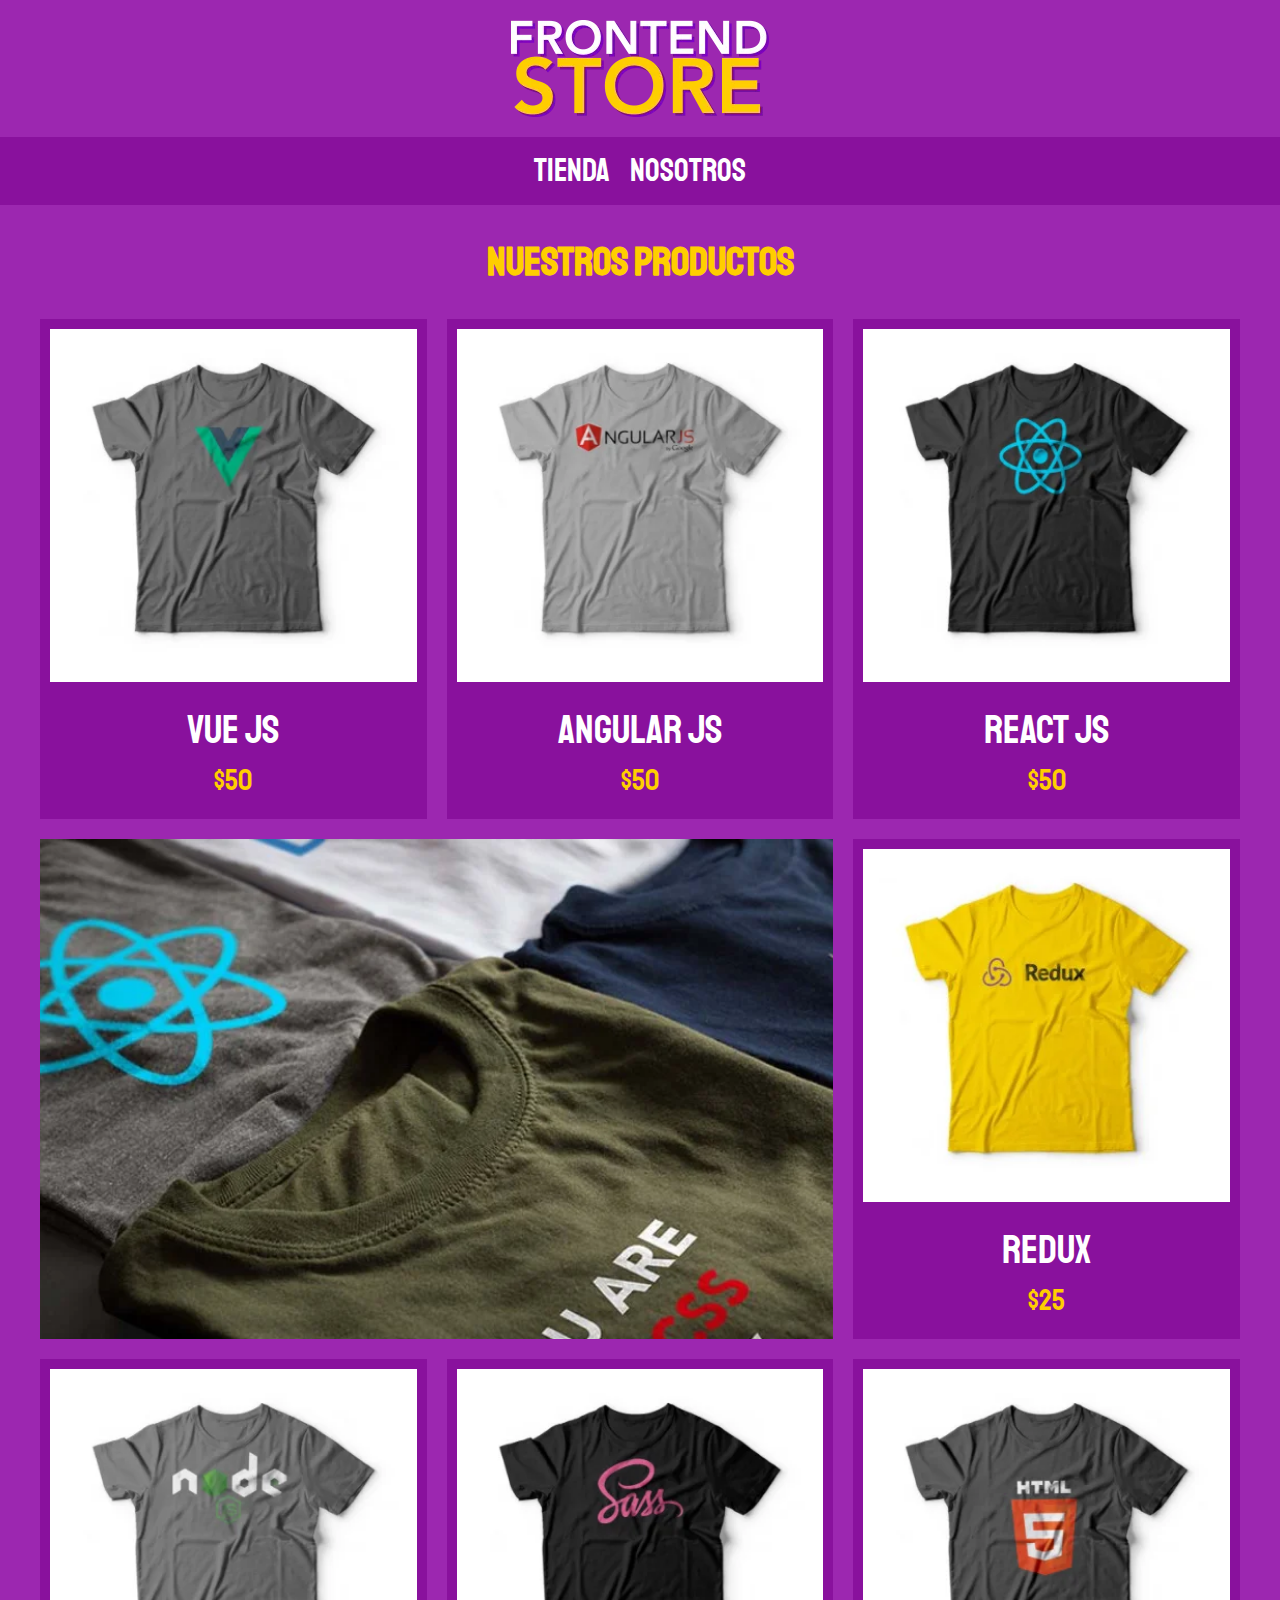
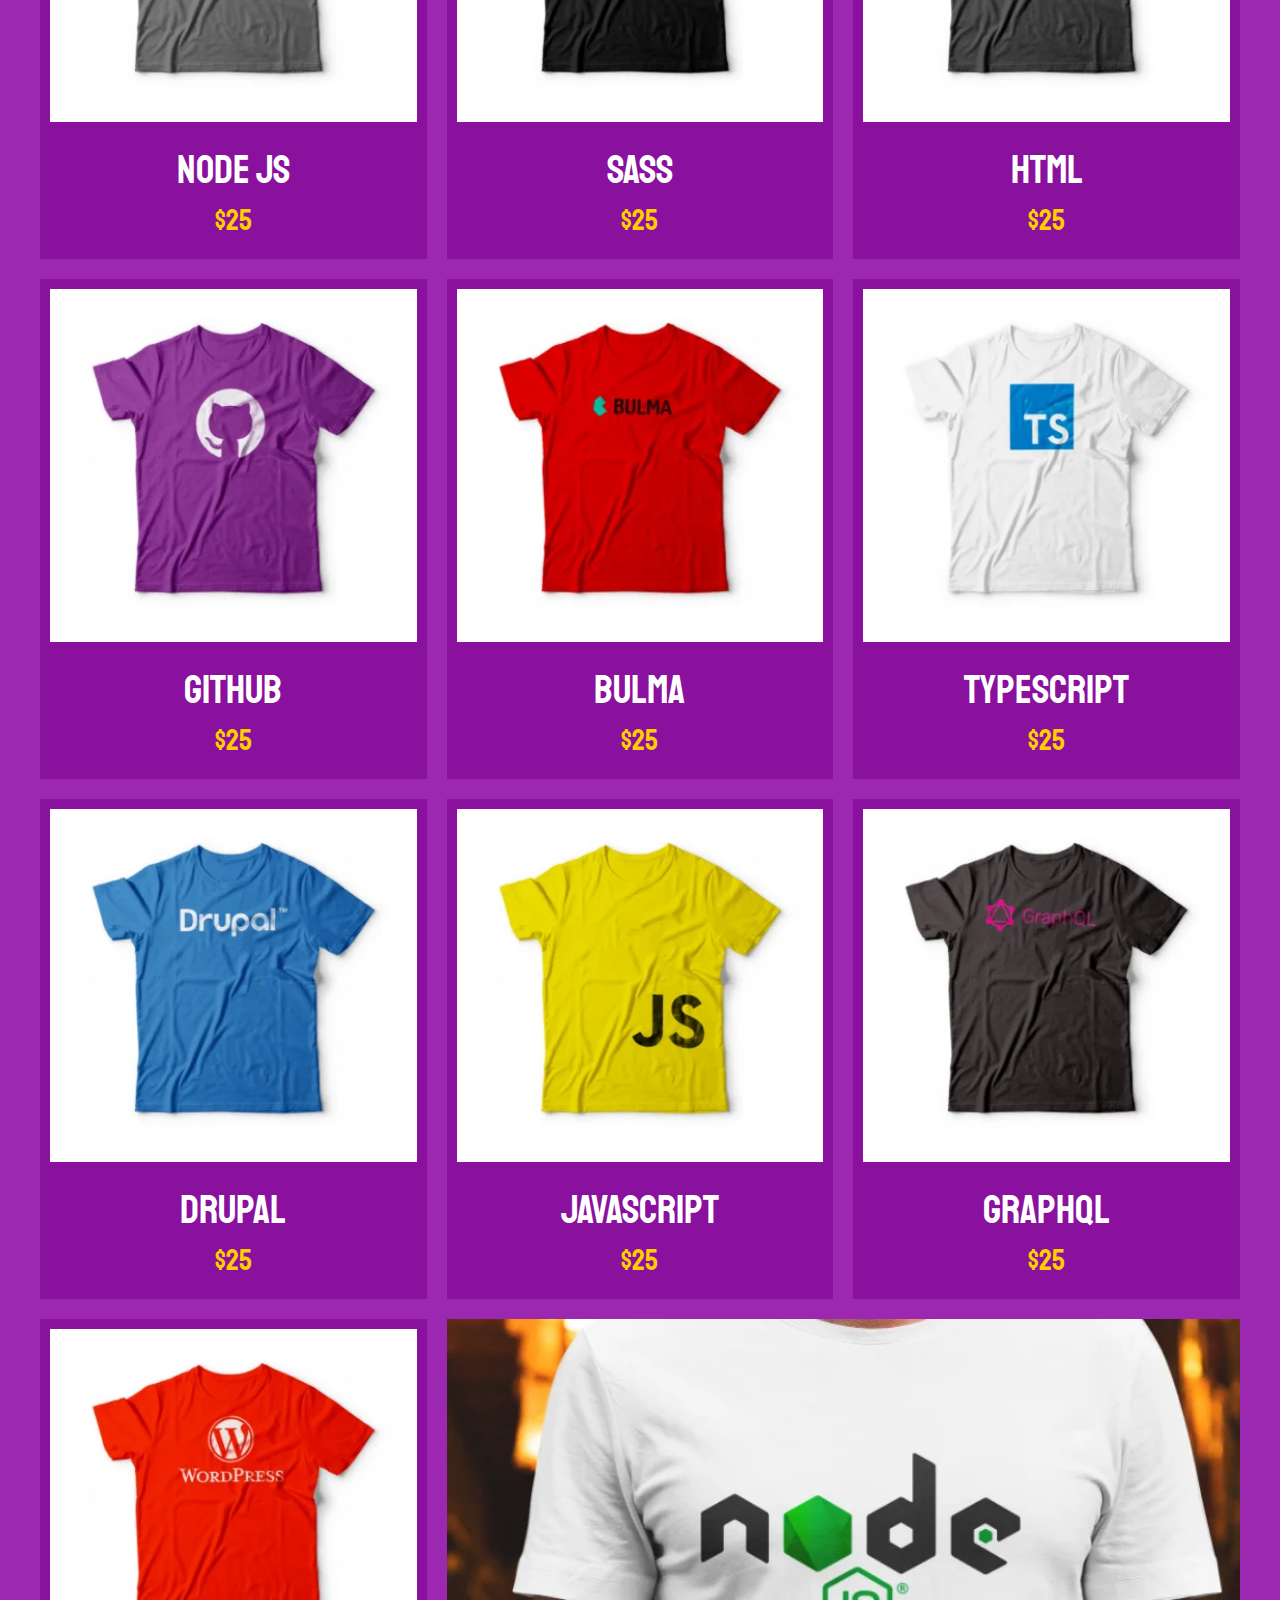
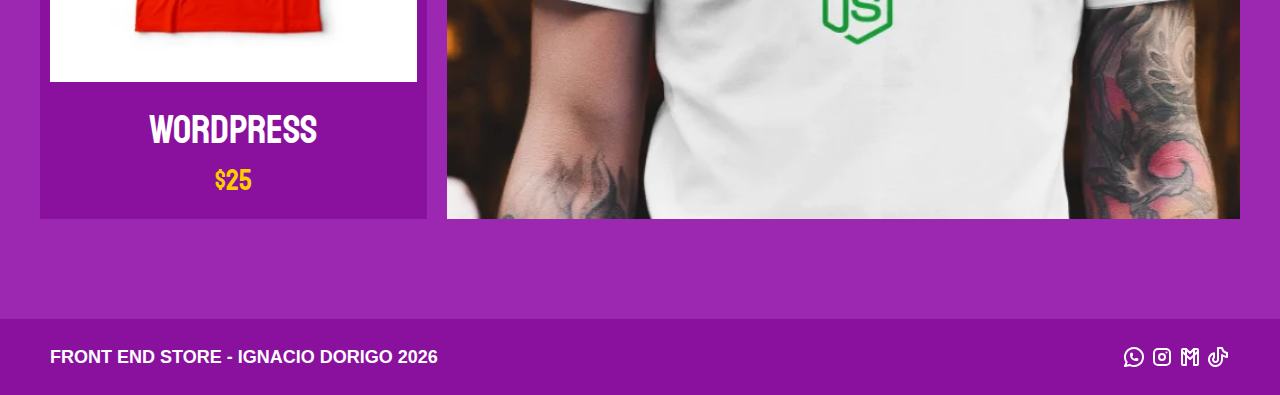
<file: index.html>
<!DOCTYPE html>
<html lang="en">

<head>
    <meta charset="UTF-8">
    <meta name="viewport" content="width=device-width, initial-scale=1.0">
    <title>FrontEndStore</title>
    <!-- Favicon -->
    <link rel="icon" href="favicon/ropa.png">

    <!-- Eeitiquetas meta -->
    <meta name="author" content="Ignacio Dorigo">
    <meta name="description" content="Tienda de Remeras para programadores">
    <meta name="keywords" content="remeras,camisetas,programadores,jerseys">

    <!-- Etiuqetas OG -->
    <meta property="og:title" content="FrontEndStore">
    <meta property="og:description" content="Tienda de Remeras para programadores Backend, Frontend y Fullstack">
    <meta property="og:type" content="website">

    <!-- Vinculacion con normalize -->
    <link rel="stylesheet" href="css/normalize.css" as="stylesheet">

    <!-- Vinculacion con tipografia -->
    <link rel="preload"
        href="https://fonts.googleapis.com/css2?family=Poppins:wght@400;600;700&family=Staatliches&display=swap"
        as="style" onload="this.onload=null;this.rel='stylesheet'">
    <noscript>
        <link href="https://fonts.googleapis.com/css2?family=Poppins:wght@400;600;700&family=Staatliches&display=swap"
            rel="stylesheet">
    </noscript>


    <!-- Vinculacion con CSS -->
    <link rel="stylesheet" href="css/styles.css">



</head>

<body>
    <header class="header">
        <a href="index.html">
            <img class="header__logo" src="imgWebp/logo.webp" alt="Logo FrontEndStore" fetchpriority="high">
        </a>
    </header>
    <nav class="navegacion">
        <a class="navegacion__enlace" href="index.html">Tienda</a>
        <a class="navegacion__enlace" href="nosotros.html">Nosotros</a>
    </nav>

    <main class="main">
        <h1>Nuestros Productos</h1>

        <div class="grid contenedor">

            <!-- INICIO REM -->
            <div class="producto">
                <a href="producto.html">
                    <img class="producto__imagen" src="imgWebp/1.webp" alt="Remera Vue JS" fetchpriority="high">
                    <div class="producto__info">
                        <p class="producto__titulo">Vue JS</>
                        <p class="producto__precio">$50</p>
                    </div>
                </a>
            </div>
            <!-- FIN REM -->

            <!-- INICIO REM -->
            <div class="producto">
                <a href="producto.html">
                    <img class="producto__imagen" src="imgWebp/2.webp" alt="Remera Angular JS" fetchpriority="high">
                    <div class="producto__info">
                        <p class="producto__titulo">Angular JS</p>
                        <p class="producto__precio">$50</p>
                    </div>
                </a>
            </div>
            <!-- FIN REM -->

            <!-- INICIO REM -->
            <div class="producto">
                <a href="producto.html">
                    <img class="producto__imagen" src="imgWebp/3.webp" alt="Remera React JS" fetchpriority="high">
                    <div class="producto__info">
                        <p class="producto__titulo">React JS</p>
                        <p class="producto__precio">$50</p>
                    </div>
                </a>
            </div>
            <!-- FIN REM -->

            <!-- INICIO REM -->
            <div class="producto">
                <a href="producto.html">
                    <img class="producto__imagen" src="imgWebp/4.webp" alt="Remera React JS" loading="lazy">
                    <div class="producto__info">
                        <p class="producto__titulo">Redux</p>
                        <p class="producto__precio">$25</p>
                    </div>
                </a>
            </div>
            <!-- FIN REM -->

            <!-- INICIO REM -->
            <div class="producto">
                <a href="producto.html">
                    <img class="producto__imagen" src="imgWebp/5.webp" alt="Remera Node JS" loading="lazy">
                    <div class="producto__info">
                        <p class="producto__titulo">Node JS</p>
                        <p class="producto__precio">$25</p>
                    </div>
                </a>
            </div>
            <!-- FIN REM -->

            <!-- INICIO REM -->
            <div class="producto">
                <a href="producto.html">
                    <img class="producto__imagen" src="imgWebp/6.webp" alt="Remera SASS" loading="lazy">
                    <div class="producto__info">
                        <p class="producto__titulo">SASS</p>
                        <p class="producto__precio">$25</p>
                    </div>
                </a>
            </div>
            <!-- FIN REM -->

            <!-- INICIO REM -->
            <div class="producto">
                <a href="producto.html">
                    <img class="producto__imagen" src="imgWebp/7.webp" alt="Remera HTML" loading="lazy">
                    <div class="producto__info">
                        <p class="producto__titulo">HTML</p>
                        <p class="producto__precio">$25</p>
                    </div>
                </a>
            </div>
            <!-- FIN REM -->


            <!-- INICIO REM -->
            <div class="producto">
                <a href="producto.html">
                    <img class="producto__imagen" src="imgWebp/8.webp" alt="Remera GitHub" loading="lazy">
                    <div class="producto__info">
                        <p class="producto__titulo">GitHub</p>
                        <p class="producto__precio">$25</p>
                    </div>
                </a>
            </div>
            <!-- FIN REM -->

            <!-- INICIO REM -->
            <div class="producto">
                <a href="producto.html">
                    <img class="producto__imagen" src="imgWebp/9.webp" alt="Remera Bulma" loading="lazy">
                    <div class="producto__info">
                        <p class="producto__titulo">Bulma</p>
                        <p class="producto__precio">$25</p>
                    </div>
                </a>
            </div>
            <!-- FIN REM -->

            <!-- INICIO REM -->
            <div class="producto">
                <a href="producto.html">
                    <img class="producto__imagen" src="imgWebp/10.webp" alt="Remera TypeScript" loading="lazy">
                    <div class="producto__info">
                        <p class="producto__titulo">TypeScript</p>
                        <p class="producto__precio">$25</p>
                    </div>
                </a>
            </div>
            <!-- FIN REM -->

            <!-- INICIO REM -->
            <div class="producto">
                <a href="producto.html">
                    <img class="producto__imagen" src="imgWebp/11.webp" alt="Remera Drupal" loading="lazy">
                    <div class="producto__info">
                        <p class="producto__titulo">Drupal</p>
                        <p class="producto__precio">$25</p>
                    </div>
                </a>
            </div>
            <!-- FIN REM -->

            <!-- INICIO REM -->
            <div class="producto">
                <a href="producto.html">
                    <img class="producto__imagen" src="imgWebp/12.webp" alt="Remera JavaScript" loading="lazy">
                    <div class="producto__info">
                        <p class="producto__titulo">JavaScript</p>
                        <p class="producto__precio">$25</p>
                    </div>
                </a>
            </div>
            <!-- FIN REM -->

            <!-- INICIO REM -->
            <div class="producto">
                <a href="producto.html">
                    <img class="producto__imagen" src="imgWebp/13.webp" alt="Remera GraphQL" loading="lazy">
                    <div class="producto__info">
                        <p class="producto__titulo">GraphQL</p>
                        <p class="producto__precio">$25</p>
                    </div>
                </a>
            </div>
            <!-- FIN REM -->

            <!-- INICIO REM -->
            <div class="producto">
                <a href="producto.html">
                    <img class="producto__imagen" src="imgWebp/14.webp" alt="Remera WordPress" loading="lazy">
                    <div class="producto__info">
                        <p class="producto__titulo">WordPress</p>
                        <p class="producto__precio">$25</p>
                    </div>
                </a>
            </div>
            <!-- FIN REM -->


            <div class="grafico grafico--camisas"></div>
            <div class="grafico grafico--node"></div>

        </div>


    </main>

    <div class="footer-bg">
        <footer class="footer contenedor">
            <p class="footer__texto">Front End Store - Ignacio Dorigo 2026</p>
            <div class="footer__redes">
                <!-- WhatsApp -->
                <a href="https://wa.me/5491124026783?text=Hola%20Nacho%20quiero%20hacerte%20una%20consulta"
                    target="_blank" aria-label="Contactarme por WhatsApp">
                    <svg xmlns="http://www.w3.org/2000/svg" width="24" height="24" viewBox="0 0 24 24" fill="none"
                        stroke="#FFFFFF" stroke-width="2" stroke-linecap="round" stroke-linejoin="round"
                        class="icon icon-tabler icons-tabler-outline icon-tabler-brand-whatsapp">
                        <path stroke="none" d="M0 0h24v24H0z" fill="none" />
                        <path d="M3 21l1.65 -3.8a9 9 0 1 1 3.4 2.9l-5.05 .9" />
                        <path
                            d="M9 10a.5 .5 0 0 0 1 0v-1a.5 .5 0 0 0 -1 0v1a5 5 0 0 0 5 5h1a.5 .5 0 0 0 0 -1h-1a.5 .5 0 0 0 0 1" />
                    </svg>
                </a>

                <!-- Instagram -->
                <a href="https://www.instagram.com/" target="_blank" aria-label="Contactarme por Instagram">
                    <svg xmlns="http://www.w3.org/2000/svg" width="24" height="24" viewBox="0 0 24 24" fill="none"
                        stroke="#ffffff" stroke-width="2" stroke-linecap="round" stroke-linejoin="round"
                        class="icon icon-tabler icons-tabler-outline icon-tabler-brand-instagram">
                        <path stroke="none" d="M0 0h24v24H0z" fill="none" />
                        <path d="M4 8a4 4 0 0 1 4 -4h8a4 4 0 0 1 4 4v8a4 4 0 0 1 -4 4h-8a4 4 0 0 1 -4 -4l0 -8" />
                        <path d="M9 12a3 3 0 1 0 6 0a3 3 0 0 0 -6 0" />
                        <path d="M16.5 7.5v.01" />
                    </svg>
                </a>

                <!-- GMAIL -->
                <a href="https://mail.google.com/mail/?view=cm&fs=1&to=ignaciodorigo@gmail.com&su=Consulta%20de%20Software&body=Hola%20quiero%20hacerte%20una%20consulta"
                    aria-label="Contactarme por GMAIL" target="_blank">
                    <svg xmlns="http://www.w3.org/2000/svg" width="24" height="24" viewBox="0 0 24 24" fill="none"
                        stroke="#ffffff" stroke-width="2" stroke-linecap="round" stroke-linejoin="round"
                        class="icon icon-tabler icons-tabler-outline icon-tabler-brand-gmail">
                        <path stroke="none" d="M0 0h24v24H0z" fill="none" />
                        <path d="M16 20h3a1 1 0 0 0 1 -1v-14a1 1 0 0 0 -1 -1h-3v16" />
                        <path d="M5 20h3v-16h-3a1 1 0 0 0 -1 1v14a1 1 0 0 0 1 1" />
                        <path d="M16 4l-4 4l-4 -4" />
                        <path d="M4 6.5l8 7.5l8 -7.5" />
                    </svg>
                </a>

                <!-- Tiktok -->
                <a href="https://www.tiktok.com/" aria-label="Contactarme por Tiktok" target="_blank">
                    <svg xmlns="http://www.w3.org/2000/svg" width="24" height="24" viewBox="0 0 24 24" fill="none"
                        stroke="#ffffff" stroke-width="2" stroke-linecap="round" stroke-linejoin="round"
                        class="icon icon-tabler icons-tabler-outline icon-tabler-brand-tiktok">
                        <path stroke="none" d="M0 0h24v24H0z" fill="none" />
                        <path
                            d="M21 7.917v4.034a9.948 9.948 0 0 1 -5 -1.951v4.5a6.5 6.5 0 1 1 -8 -6.326v4.326a2.5 2.5 0 1 0 4 2v-11.5h4.083a6.005 6.005 0 0 0 4.917 4.917" />
                    </svg>
                </a>
            </div>
        </footer>
    </div>
</body>

</html>
</file>
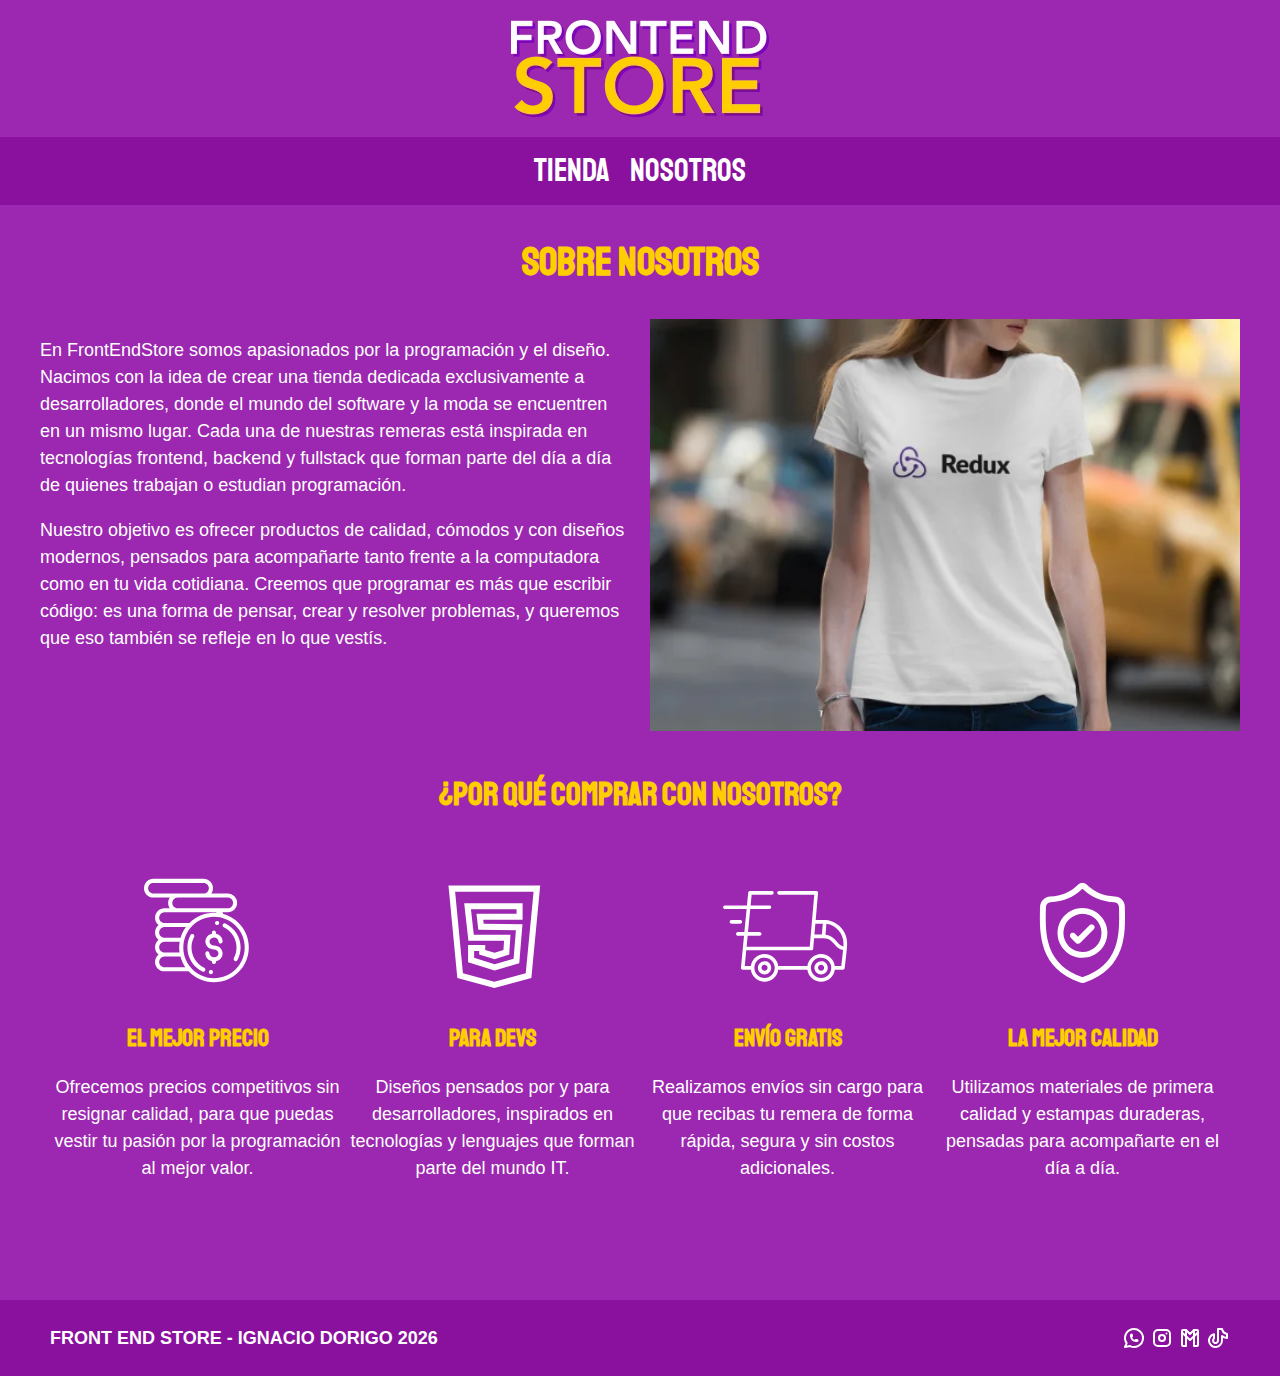
<file: nosotros.html>
<!DOCTYPE html>
<html lang="en">

<head>
    <meta charset="UTF-8">
    <meta name="viewport" content="width=device-width, initial-scale=1.0">
    <title>FrontEndStore</title>
    <!-- Favicon -->
    <link rel="icon" href="favicon/ropa.png">

    <!-- Eeitiquetas meta -->
    <meta name="author" content="Ignacio Dorigo">
    <meta name="description" content="Tienda de Remeras para programadores">
    <meta name="keywords" content="remeras,camisetas,programadores,jerseys">

    <!-- Etiuqetas OG -->
    <meta property="og:title" content="FrontEndStore">
    <meta property="og:description" content="Tienda de Remeras para programadores Backend, Frontend y Fullstack">
    <meta property="og:type" content="website">

    <!-- Vinculacion con normalize -->
    <link rel="stylesheet" href="css/normalize.css" as="stylesheet">

    <!-- Vinculacion con tipografia -->
    <link rel="preconnect" href="https://fonts.googleapis.com">
    <link rel="preconnect" href="https://fonts.gstatic.com" crossorigin>
    <link href="https://fonts.googleapis.com/css2?family=Staatliches&display=swap" rel="stylesheet">

    <!-- Vinculacion con CSS -->
    <link rel="stylesheet" href="css/styles.css">



</head>

<body>
    <header class="header">
        <a href="index.html">
            <img class="header__logo" src="imgWebp/logo.webp" alt="Logo FrontEndStore" fetchpriority="high">
        </a>
    </header>
    <nav class="navegacion">
        <a class="navegacion__enlace" href="index.html">Tienda</a>
        <a class="navegacion__enlace" href="nosotros.html">Nosotros</a>
    </nav>

    <main class="main">
        <h1>Sobre Nosotros</h1>

        <div class="nosotros contenedor">
            <div class="nosotros__texto">
                <p>
                    En FrontEndStore somos apasionados por la programación y el diseño. Nacimos con la
                    idea de crear una tienda dedicada exclusivamente a desarrolladores, donde el mundo
                    del software y la moda se encuentren en un mismo lugar. Cada una de nuestras remeras
                    está inspirada en tecnologías frontend, backend y fullstack que forman parte del día
                    a día de quienes trabajan o estudian programación.
                </p>

                <p>
                    Nuestro objetivo es ofrecer productos de calidad, cómodos y con diseños modernos,
                    pensados para acompañarte tanto frente a la computadora como en tu vida cotidiana.
                    Creemos que programar es más que escribir código: es una forma de pensar, crear y
                    resolver problemas, y queremos que eso también se refleje en lo que vestís.
                </p>
            </div>



            <img class="nosotros__img" src="imgWebp/nosotros.webp" alt="Imagen de nosotros" fetchpriority="high">

        </div>
    </main>

    <section class="comprar contenedor">
        <h2 class="comprar__titulo">¿Por qué comprar con nosotros?</h2>
        <div class="bloques">
            <div class="bloque">
                <img src="imgWebp/icono_1.webp" alt="Icono de Dinero" loading="lazy">
                <h3 class="bloque__titulo">El Mejor Precio</h3>
                <p class="bloque__descripcion">
                    Ofrecemos precios competitivos sin resignar calidad, para que puedas vestir tu pasión
                    por la programación al mejor valor.
                </p>
            </div>

            <div class="bloque">
                <img src="imgWebp/icono_2.webp" alt="Icono de Devs" loading="lazy">
                <h3 class="bloque__titulo">Para Devs</h3>
                <p class="bloque__descripcion">
                    Diseños pensados por y para desarrolladores, inspirados en tecnologías y lenguajes
                    que forman parte del mundo IT.
                </p>
            </div>

            <div class="bloque">
                <img src="imgWebp/icono_3.webp" alt="Icono de Envio Gratis" loading="lazy">
                <h3 class="bloque__titulo">Envío Gratis</h3>
                <p class="bloque__descripcion">
                    Realizamos envíos sin cargo para que recibas tu remera de forma rápida, segura
                    y sin costos adicionales.
                </p>
            </div>

            <div class="bloque">
                <img src="imgWebp/icono_4.webp" alt="Icono de Calidad Asegurada" loading="lazy">
                <h3 class="bloque__titulo">La Mejor Calidad</h3>
                <p class="bloque__descripcion">
                    Utilizamos materiales de primera calidad y estampas duraderas, pensadas para
                    acompañarte en el día a día.
                </p>
            </div>

        </div>
    </section>

    <div class="footer-bg">
        <footer class="footer contenedor">
            <p class="footer__texto">Front End Store - Ignacio Dorigo 2026</p>
            <div class="footer__redes">
                <!-- WhatsApp -->
                <a href="https://wa.me/5491124026783?text=Hola%20Nacho%20quiero%20hacerte%20una%20consulta"
                    target="_blank" aria-label="Contactarme por WhatsApp">
                    <svg xmlns="http://www.w3.org/2000/svg" width="24" height="24" viewBox="0 0 24 24" fill="none"
                        stroke="#FFFFFF" stroke-width="2" stroke-linecap="round" stroke-linejoin="round"
                        class="icon icon-tabler icons-tabler-outline icon-tabler-brand-whatsapp">
                        <path stroke="none" d="M0 0h24v24H0z" fill="none" />
                        <path d="M3 21l1.65 -3.8a9 9 0 1 1 3.4 2.9l-5.05 .9" />
                        <path
                            d="M9 10a.5 .5 0 0 0 1 0v-1a.5 .5 0 0 0 -1 0v1a5 5 0 0 0 5 5h1a.5 .5 0 0 0 0 -1h-1a.5 .5 0 0 0 0 1" />
                    </svg>
                </a>

                <!-- Instagram -->
                <a href="https://www.instagram.com/" target="_blank" aria-label="Contactarme por Instagram">
                    <svg xmlns="http://www.w3.org/2000/svg" width="24" height="24" viewBox="0 0 24 24" fill="none"
                        stroke="#ffffff" stroke-width="2" stroke-linecap="round" stroke-linejoin="round"
                        class="icon icon-tabler icons-tabler-outline icon-tabler-brand-instagram">
                        <path stroke="none" d="M0 0h24v24H0z" fill="none" />
                        <path d="M4 8a4 4 0 0 1 4 -4h8a4 4 0 0 1 4 4v8a4 4 0 0 1 -4 4h-8a4 4 0 0 1 -4 -4l0 -8" />
                        <path d="M9 12a3 3 0 1 0 6 0a3 3 0 0 0 -6 0" />
                        <path d="M16.5 7.5v.01" />
                    </svg>
                </a>

                <!-- GMAIL -->
                <a href="https://mail.google.com/mail/?view=cm&fs=1&to=ignaciodorigo@gmail.com&su=Consulta%20de%20Software&body=Hola%20quiero%20hacerte%20una%20consulta"
                    aria-label="Contactarme por GMAIL" target="_blank">
                    <svg xmlns="http://www.w3.org/2000/svg" width="24" height="24" viewBox="0 0 24 24" fill="none"
                        stroke="#ffffff" stroke-width="2" stroke-linecap="round" stroke-linejoin="round"
                        class="icon icon-tabler icons-tabler-outline icon-tabler-brand-gmail">
                        <path stroke="none" d="M0 0h24v24H0z" fill="none" />
                        <path d="M16 20h3a1 1 0 0 0 1 -1v-14a1 1 0 0 0 -1 -1h-3v16" />
                        <path d="M5 20h3v-16h-3a1 1 0 0 0 -1 1v14a1 1 0 0 0 1 1" />
                        <path d="M16 4l-4 4l-4 -4" />
                        <path d="M4 6.5l8 7.5l8 -7.5" />
                    </svg>
                </a>

                <!-- Tiktok -->
                <a href="https://www.tiktok.com/" aria-label="Contactarme por Tiktok" target="_blank">
                    <svg xmlns="http://www.w3.org/2000/svg" width="24" height="24" viewBox="0 0 24 24" fill="none"
                        stroke="#ffffff" stroke-width="2" stroke-linecap="round" stroke-linejoin="round"
                        class="icon icon-tabler icons-tabler-outline icon-tabler-brand-tiktok">
                        <path stroke="none" d="M0 0h24v24H0z" fill="none" />
                        <path
                            d="M21 7.917v4.034a9.948 9.948 0 0 1 -5 -1.951v4.5a6.5 6.5 0 1 1 -8 -6.326v4.326a2.5 2.5 0 1 0 4 2v-11.5h4.083a6.005 6.005 0 0 0 4.917 4.917" />
                    </svg>
                </a>
            </div>
        </footer>
    </div>
</body>

</html>
</file>
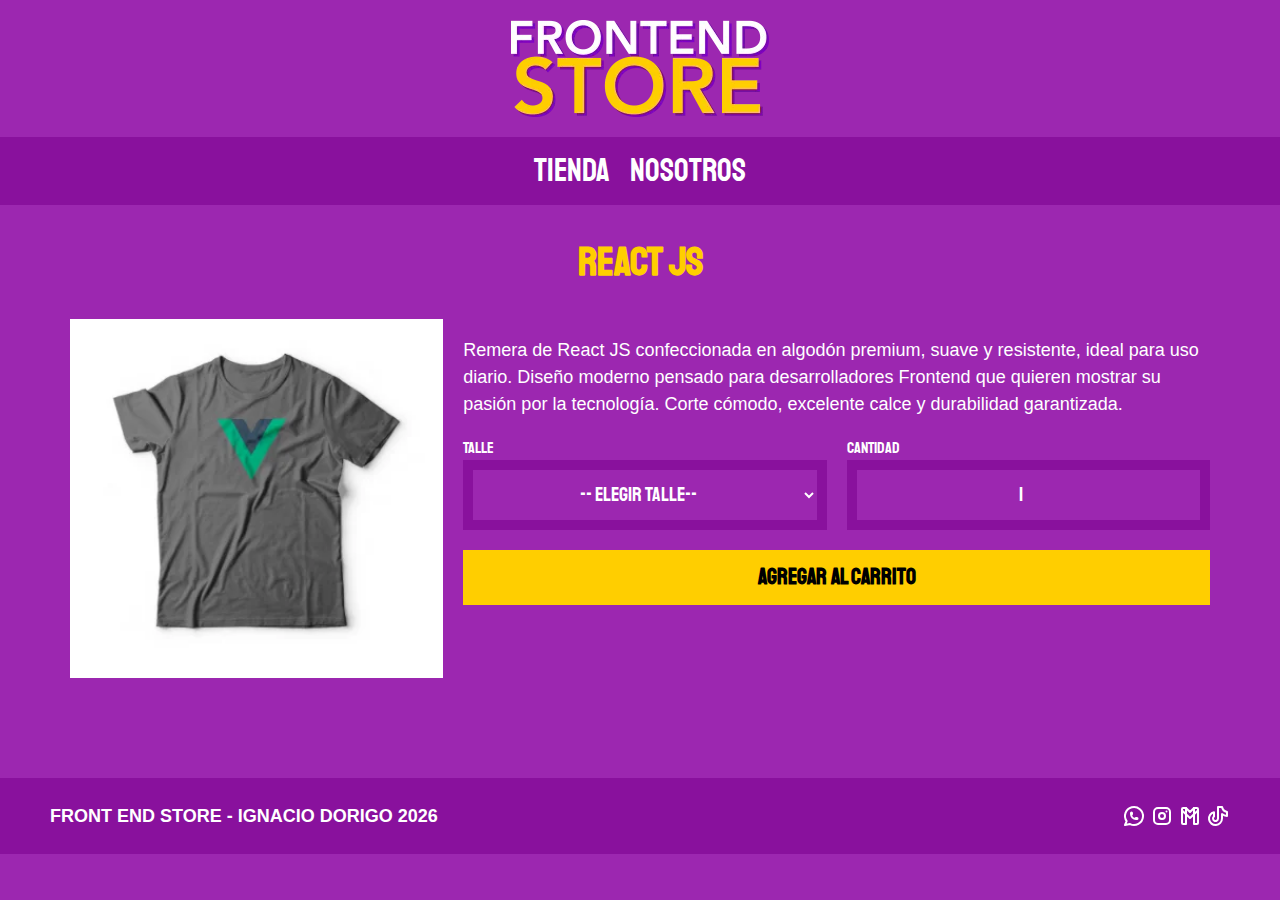
<file: producto.html>
<!DOCTYPE html>
<html lang="en">

<head>
    <meta charset="UTF-8">
    <meta name="viewport" content="width=device-width, initial-scale=1.0">
    <title>FrontEndStore</title>
    <!-- Favicon -->
    <link rel="icon" href="favicon/ropa.png">

    <!-- Eeitiquetas meta -->
    <meta name="author" content="Ignacio Dorigo">
    <meta name="description" content="Tienda de Remeras para programadores">
    <meta name="keywords" content="remeras,camisetas,programadores,jerseys">

    <!-- Etiuqetas OG -->
    <meta property="og:title" content="FrontEndStore">
    <meta property="og:description" content="Tienda de Remeras para programadores Backend, Frontend y Fullstack">
    <meta property="og:type" content="website">

    <!-- Vinculacion con normalize -->
    <link rel="stylesheet" href="css/normalize.css" as="stylesheet">

    <!-- Vinculacion con tipografia -->
    <link rel="preconnect" href="https://fonts.googleapis.com">
    <link rel="preconnect" href="https://fonts.gstatic.com" crossorigin>
    <link href="https://fonts.googleapis.com/css2?family=Staatliches&display=swap" rel="stylesheet">

    <!-- Vinculacion con CSS -->
    <link rel="stylesheet" href="css/styles.css">



</head>

<body>
    <header class="header">
        <a href="index.html">
            <img class="header__logo" src="imgWebp/logo.webp" alt="Logo FrontEndStore" fetchpriority="high">
        </a>
    </header>
    <nav class="navegacion">
        <a class="navegacion__enlace" href="index.html">Tienda</a>
        <a class="navegacion__enlace" href="nosotros.html">Nosotros</a>
    </nav>

    <main class="main contenedor">

        <h1>React JS</h1>

        <div class="remera">
            <img class="remera__imagen" src="imgWebp/1.webp" alt="Remera de React JS" fetchpriority="high">
            <div class="remera__informacion">
                <p class="remera__descripcion">
                    Remera de React JS confeccionada en algodón premium, suave y resistente, ideal para uso diario.
                    Diseño moderno pensado para desarrolladores Frontend que quieren mostrar su pasión por la
                    tecnología. Corte cómodo, excelente calce y durabilidad garantizada.
                </p>

                <div class="remera__inputs">
                    <div class="remera__campos">
                        <label for="talles">Talle</label>
                        <select class="remera__talles" name="talles" id="talles">

                            <option value="" disabled selected>-- Elegir Talle-- </option>
                            <option value="s">S</option>
                            <option value="m">M</option>
                            <option value="l">L</option>
                            <option value="xl">XL</option>
                        </select>
                    </div>
                    <div class="remera__campos">
                        <label for="cantidad">Cantidad</label>
                        <input class="remera__cantidad" type="number" min="1" max="10" value="1" name="cantidad">
                    </div>
                </div>

                <button class="remera__boton">Agregar al carrito</button>
            </div>
        </div>

    </main>

    <div class="footer-bg">
        <footer class="footer contenedor">
            <p class="footer__texto">Front End Store - Ignacio Dorigo 2026</p>
            <div class="footer__redes">
                <!-- WhatsApp -->
                <a href="https://wa.me/5491124026783?text=Hola%20Nacho%20quiero%20hacerte%20una%20consulta"
                    target="_blank" aria-label="Contactarme por WhatsApp">
                    <svg xmlns="http://www.w3.org/2000/svg" width="24" height="24" viewBox="0 0 24 24" fill="none"
                        stroke="#FFFFFF" stroke-width="2" stroke-linecap="round" stroke-linejoin="round"
                        class="icon icon-tabler icons-tabler-outline icon-tabler-brand-whatsapp">
                        <path stroke="none" d="M0 0h24v24H0z" fill="none" />
                        <path d="M3 21l1.65 -3.8a9 9 0 1 1 3.4 2.9l-5.05 .9" />
                        <path
                            d="M9 10a.5 .5 0 0 0 1 0v-1a.5 .5 0 0 0 -1 0v1a5 5 0 0 0 5 5h1a.5 .5 0 0 0 0 -1h-1a.5 .5 0 0 0 0 1" />
                    </svg>
                </a>

                <!-- Instagram -->
                <a href="https://www.instagram.com/" target="_blank" aria-label="Contactarme por Instagram">
                    <svg xmlns="http://www.w3.org/2000/svg" width="24" height="24" viewBox="0 0 24 24" fill="none"
                        stroke="#ffffff" stroke-width="2" stroke-linecap="round" stroke-linejoin="round"
                        class="icon icon-tabler icons-tabler-outline icon-tabler-brand-instagram">
                        <path stroke="none" d="M0 0h24v24H0z" fill="none" />
                        <path d="M4 8a4 4 0 0 1 4 -4h8a4 4 0 0 1 4 4v8a4 4 0 0 1 -4 4h-8a4 4 0 0 1 -4 -4l0 -8" />
                        <path d="M9 12a3 3 0 1 0 6 0a3 3 0 0 0 -6 0" />
                        <path d="M16.5 7.5v.01" />
                    </svg>
                </a>

                <!-- GMAIL -->
                <a href="https://mail.google.com/mail/?view=cm&fs=1&to=ignaciodorigo@gmail.com&su=Consulta%20de%20Software&body=Hola%20quiero%20hacerte%20una%20consulta"
                    aria-label="Contactarme por GMAIL" target="_blank">
                    <svg xmlns="http://www.w3.org/2000/svg" width="24" height="24" viewBox="0 0 24 24" fill="none"
                        stroke="#ffffff" stroke-width="2" stroke-linecap="round" stroke-linejoin="round"
                        class="icon icon-tabler icons-tabler-outline icon-tabler-brand-gmail">
                        <path stroke="none" d="M0 0h24v24H0z" fill="none" />
                        <path d="M16 20h3a1 1 0 0 0 1 -1v-14a1 1 0 0 0 -1 -1h-3v16" />
                        <path d="M5 20h3v-16h-3a1 1 0 0 0 -1 1v14a1 1 0 0 0 1 1" />
                        <path d="M16 4l-4 4l-4 -4" />
                        <path d="M4 6.5l8 7.5l8 -7.5" />
                    </svg>
                </a>

                <!-- Tiktok -->
                <a href="https://www.tiktok.com/" aria-label="Contactarme por Tiktok" target="_blank">
                    <svg xmlns="http://www.w3.org/2000/svg" width="24" height="24" viewBox="0 0 24 24" fill="none"
                        stroke="#ffffff" stroke-width="2" stroke-linecap="round" stroke-linejoin="round"
                        class="icon icon-tabler icons-tabler-outline icon-tabler-brand-tiktok">
                        <path stroke="none" d="M0 0h24v24H0z" fill="none" />
                        <path
                            d="M21 7.917v4.034a9.948 9.948 0 0 1 -5 -1.951v4.5a6.5 6.5 0 1 1 -8 -6.326v4.326a2.5 2.5 0 1 0 4 2v-11.5h4.083a6.005 6.005 0 0 0 4.917 4.917" />
                    </svg>
                </a>
            </div>
        </footer>
    </div>
</body>

</html>
</file>
<file: css/styles.css>
:root {
    /* Tipografia */
    --fuentePrincipal: "Staatliches", sans-serif;


    /* Colores */
    --primario: #9C27B0;
    --primarioOscuro: #89119D;
    --secundario: #FFCE00;
    --secundarioOscuro: rgb(233, 287, 2);
    --colorBlanco: #FFF;
    --colorNegro: #000;
}

/* Globales */
html {
    box-sizing: border-box;
    font-size: 62.5%;
}

*,
*:before,
*:after {
    box-sizing: inherit;
}

body {
    font-size: 1.6rem;
    background-color: var(--primario);
    line-height: 1.5;
}

p {
    font-size: 1.8rem;
    font-family: Arial, Helvetica, sans-serif;
    color: var(--colorBlanco);
}

a {
    text-decoration: none;
}

img {
    max-width: 100%;
    /* width: 100%; */
}

.contenedor {
    max-width: 120rem;
    margin: 0 auto;
}

h1,
h2,
h3 {
    font-family: var(--fuentePrincipal);
    text-align: center;
    color: var(--secundario);
}

h1 {
    font-size: 4rem;
}

h2 {
    font-size: 3.2rem;
}

h3 {
    font-size: 2.4rem;
}

/* HEADER */
.header {
    display: flex;
    justify-content: center;
    margin: 2rem 0rem;
}

.header a {
    line-height: 0;
}


/* NAV */
.navegacion {
    background-color: var(--primarioOscuro);
    display: flex;
    text-align: center;
    justify-content: center;
    gap: 2rem;
    padding: 1rem 0rem;

}

.navegacion__enlace {
    color: var(--colorBlanco);
    font-family: var(--fuentePrincipal);
    font-size: 3.2rem;
    transition: .5s color ease-in-out;
    text-align: center;
}

.navegacion__enlace:hover {
    color: var(--secundario);
}


/* MAIN */

.grid {
    display: grid;
    grid-template-columns: 1fr;
    justify-content: center;
    gap: 3rem;
    margin-bottom: 10rem;
}

@media (width>=768px) {
    .grid {
        grid-template-columns: repeat(2, 1fr);
        gap: 1rem;
    }
}

@media (width>=1024px) {
    .grid {
        grid-template-columns: repeat(3, 1fr);
        gap: 2rem;
    }
}


/* PRODUCTO */
.producto {
    background-color: var(--primarioOscuro);
    line-height: normal;
    padding: 1rem;
    /* width: 90%; */
    margin: 0 auto;
}

@media(width>=768px) {
    .producto {
        width: 100%;
    }
}


.producto__imagen {
    width: 100%;
}

.producto__info {
    margin-top: 2rem;
}

.producto__titulo {
    color: var(--colorBlanco);
    font-size: 4rem;
}

.producto__precio {
    font-size: 2.9rem;
    color: var(--secundario);
}

.producto__titulo,
.producto__precio {
    font-family: var(--fuentePrincipal);
    margin: 1rem 0rem;
    text-align: center;
    line-height: 1.2;
}

/* GRAFICOS */

.grafico {
    width: 100%;
    background-size: cover;
    background-repeat: no-repeat;
    background-position: center;
    height: 40rem;
}

.grafico--camisas {
    background-image: url(../imgWebp/grafico1.webp);
    grid-row: 4/5;
    grid-column: 1/2;
}

@media (width>=768px) {
    .grafico--camisas {
        grid-row: 3/4;
        grid-column: 1/3;

    }
}

@media (width>=1024px) {
    .grafico--camisas {
        grid-row: 2/3;
        grid-column: 1/3;
        height: 100%;
    }
}


.grafico--node {
    background-image: url(../imgWebp/grafico2.webp);
    grid-row: 14/15;
}

@media (width>=768px) {
    .grafico--node {
        grid-row: 6/7;
        grid-column: 1/3;

    }
}

/*  */

@media (width>=1024px) {
    .grafico--node {
        grid-row: 6/7;
        grid-column: 2/4;
        height: 100%;
    }
}


/* FOOTER */
.footer-bg {
    background-color: var(--primarioOscuro);
}

.footer {
    display: flex;
    flex-direction: column;
    gap: 1rem;
    align-items: center;
    line-height: 0;
    padding: 2rem 1rem;
}

@media (width>=768px) {
    .footer {
        flex-direction: row;
        justify-content: space-between;
    }
}

.footer__texto {
    text-transform: uppercase;
    font-weight: bold;
    font-size: 1.4rem;
}

@media (width>=768px) {
    .footer__texto {
        font-size: 1.8rem;
    }
}

.footer__redes a svg {
    stroke: var(--colorBlanco);
    transition: .5s stroke ease-in-out;
}

.footer__redes a:hover svg {
    stroke: var(--secundario)
}


/* SOBRE NOSOTROS */
.nosotros {

    display: flex;
    flex-direction: column;
    margin-bottom: 4rem;
}

@media (width>=768px) {
    .nosotros {
        width: 95%;
        flex-direction: row;
        gap: 2rem;
    }
}

.nosotros__texto {
    width: 100%;
    order: 2;
    display: inline-block;
    padding: 0rem 1rem;
}

@media (width>=768px) {
    .nosotros__texto {
        order: 1;
        padding: 0;
    }
}

.nosotros__img {
    display: block;
    width: 100%;
    object-fit: cover;
    order: 1;
}

@media (width>=768px) {
    .nosotros__img {
        order: 2;
    }
}

/* COMPRAR */
.comprar {
    margin-bottom: 10rem;
    padding: 0rem 1rem;
}

/* BLOQUES */
.bloques {
    display: grid;
    grid-template-columns: 1fr;
}

@media(width>=768px) {
    .bloques {
        grid-template-columns: repeat(2, 1fr);
    }
}

@media(width>=1024px) {
    .bloques {
        grid-template-columns: repeat(4, 1fr);
    }
}

.bloque {
    display: flex;
    flex-direction: column;
    justify-content: center;
    align-items: center;
    text-align: center;
}

.bloque h3 {
    margin: 0;
}

/* REMERA */
.remera {
    display: grid;
    grid-template-columns: 1fr;
    width: 95%;
    margin: 0 auto;
    margin-bottom: 10rem;
}

@media(width>=768px) {
    .remera {
        grid-template-columns: 1fr 2fr;
        gap: 2rem;
    }
}

.remera__imagen {
    width: 100%;
    object-fit: cover;
}

.remera__inputs {
    display: flex;
    gap: 2rem;
    margin-bottom: 2rem;
}
.remera__campos{
    width: 100%;
}

.remera__campos label{
    color: var(--colorBlanco);
    font-family: var(--fuentePrincipal);
}

.remera__inputs input,
.remera__inputs select {
    width: 100%;
    background-color: var(--primario);
    border: 1rem solid var(--primarioOscuro);
    color: var(--colorBlanco);
    text-align: center;
    font-family: var(--fuentePrincipal);
    padding: 1rem 0rem;
    font-size: 2rem;
    height: 7rem;
}


.remera__boton {
    width: 100%;
    padding: 1.5rem;
    text-transform: uppercase;
    background-color: var(--secundario);
    color: var(--colorNegro);
    border: none;
    cursor: pointer;
    font-weight: bold;
    font-family: var(--fuentePrincipal);
    font-size: 2.2rem;
    transition: .3s background-color ease-in-out;
}

.remera__boton:hover {
    background-color: #b89401;
}
</file>
